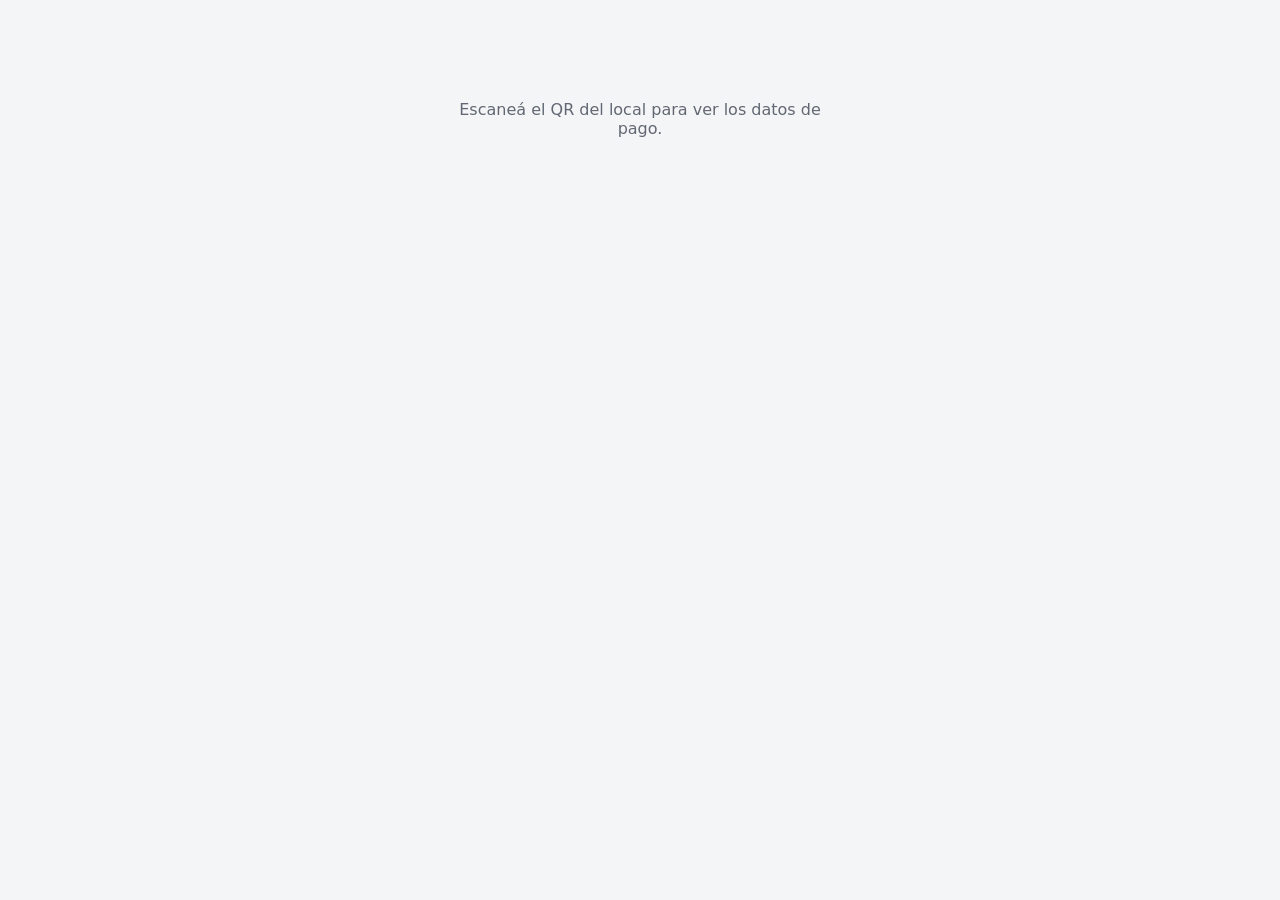
<file: index.html>
<!DOCTYPE html>
<html lang="es-AR">
<head>
  <meta charset="utf-8">
  <meta name="viewport" content="width=device-width, initial-scale=1">
  <meta name="robots" content="noindex, nofollow">
  <meta http-equiv="Content-Security-Policy" content="default-src 'none'; style-src 'self'; base-uri 'none'; form-action 'none'">
  <title>Pagos</title>
  <link rel="stylesheet" href="estilos.css">
</head>
<body>
  <main>
    <p class="error">Escaneá el QR del local para ver los datos de pago.</p>
  </main>
</body>
</html>
</file>
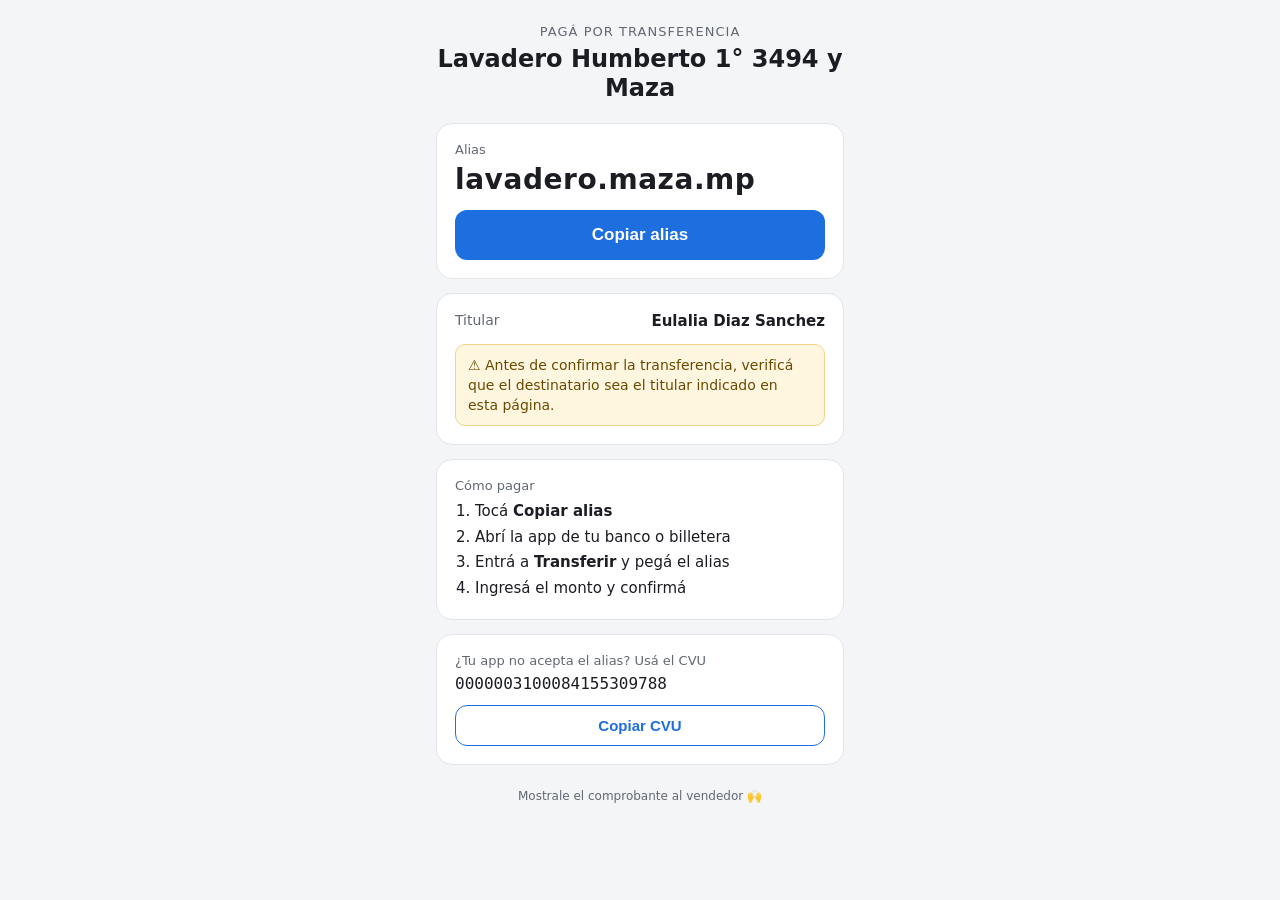
<file: v1/index.html>
<!DOCTYPE html>
<html lang="es-AR">
<head>
  <meta charset="utf-8">
  <meta name="viewport" content="width=device-width, initial-scale=1">
  <meta name="robots" content="noindex, nofollow">
  <meta http-equiv="Content-Security-Policy" content="default-src 'none'; script-src 'self'; style-src 'self'; img-src 'self' https://*.goatcounter.com; base-uri 'none'; form-action 'none'">
  <meta name="referrer" content="strict-origin-when-cross-origin">
  <title>Pagar por transferencia</title>
  <link rel="stylesheet" href="../estilos.css">
</head>
<body data-vendedor="v1">
  <main id="app">
    <header class="encabezado">
      <p class="etiqueta">Pagá por transferencia</p>
      <h1 data-campo="nombre"></h1>
    </header>

    <section class="card">
      <p class="campo-label">Alias</p>
      <p class="alias" data-campo="alias"></p>
      <button class="btn" type="button" data-copiar="alias">Copiar alias</button>
    </section>

    <section class="card">
      <dl class="datos">
        <div><dt>Titular</dt><dd data-campo="titular"></dd></div>
      </dl>
      <p class="advertencia" role="note">⚠️ Antes de confirmar la transferencia, verificá que el destinatario sea el titular indicado en esta página.</p>
    </section>

    <section class="card">
      <p class="campo-label">Cómo pagar</p>
      <ol class="pasos">
        <li>Tocá <strong>Copiar alias</strong></li>
        <li>Abrí la app de tu banco o billetera</li>
        <li>Entrá a <strong>Transferir</strong> y pegá el alias</li>
        <li>Ingresá el monto y confirmá</li>
      </ol>
    </section>

    <section class="card">
      <p class="campo-label">¿Tu app no acepta el alias? Usá el CVU</p>
      <p class="cvu" data-campo="cvu"></p>
      <button class="btn secundario" type="button" data-copiar="cvu">Copiar CVU</button>
    </section>

    <footer>Mostrale el comprobante al vendedor 🙌</footer>
  </main>

  <div class="toast" id="toast" role="status" aria-live="polite"></div>

  <script src="datos.js"></script>
  <script src="../app.js"></script>
</body>
</html>
</file>
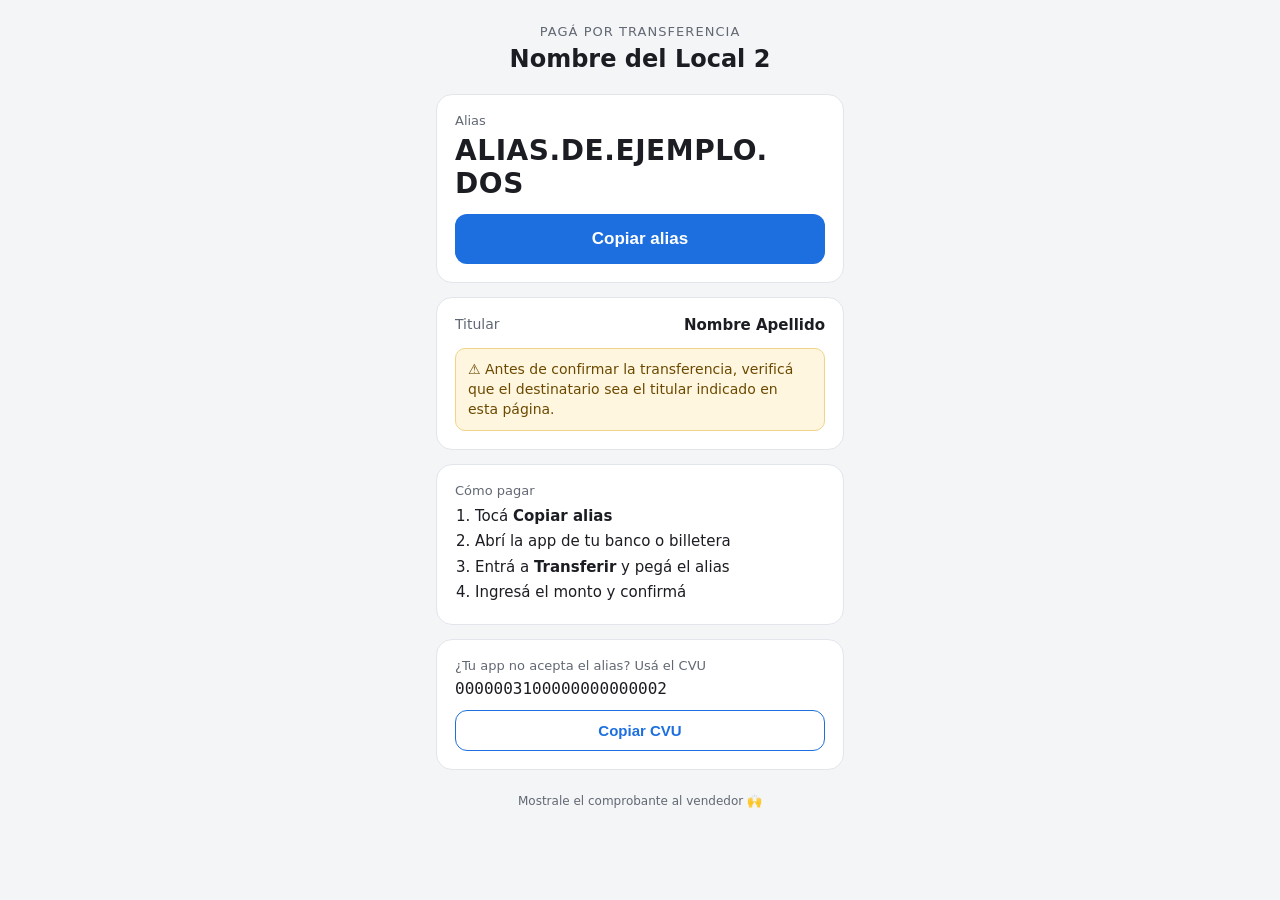
<file: v2/index.html>
<!DOCTYPE html>
<html lang="es-AR">
<head>
  <meta charset="utf-8">
  <meta name="viewport" content="width=device-width, initial-scale=1">
  <meta name="robots" content="noindex, nofollow">
  <meta http-equiv="Content-Security-Policy" content="default-src 'none'; script-src 'self'; style-src 'self'; img-src 'self' https://*.goatcounter.com; base-uri 'none'; form-action 'none'">
  <meta name="referrer" content="strict-origin-when-cross-origin">
  <title>Pagar por transferencia</title>
  <link rel="stylesheet" href="../estilos.css">
</head>
<body data-vendedor="v2">
  <main id="app">
    <header class="encabezado">
      <p class="etiqueta">Pagá por transferencia</p>
      <h1 data-campo="nombre"></h1>
    </header>

    <section class="card">
      <p class="campo-label">Alias</p>
      <p class="alias" data-campo="alias"></p>
      <button class="btn" type="button" data-copiar="alias">Copiar alias</button>
    </section>

    <section class="card">
      <dl class="datos">
        <div><dt>Titular</dt><dd data-campo="titular"></dd></div>
      </dl>
      <p class="advertencia" role="note">⚠️ Antes de confirmar la transferencia, verificá que el destinatario sea el titular indicado en esta página.</p>
    </section>

    <section class="card">
      <p class="campo-label">Cómo pagar</p>
      <ol class="pasos">
        <li>Tocá <strong>Copiar alias</strong></li>
        <li>Abrí la app de tu banco o billetera</li>
        <li>Entrá a <strong>Transferir</strong> y pegá el alias</li>
        <li>Ingresá el monto y confirmá</li>
      </ol>
    </section>

    <section class="card">
      <p class="campo-label">¿Tu app no acepta el alias? Usá el CVU</p>
      <p class="cvu" data-campo="cvu"></p>
      <button class="btn secundario" type="button" data-copiar="cvu">Copiar CVU</button>
    </section>

    <footer>Mostrale el comprobante al vendedor 🙌</footer>
  </main>

  <div class="toast" id="toast" role="status" aria-live="polite"></div>

  <!-- Datos SOLO de este vendedor -->
  <script src="datos.js"></script>
  <script src="../app.js"></script>
</body>
</html>
</file>
<file: estilos.css>
:root {
  --bg: #f4f5f7;
  --card: #ffffff;
  --texto: #1b1d22;
  --suave: #626873;
  --borde: #e2e5ea;
  --acento: #1d6fe0;
  --acento-texto: #ffffff;
  --ok: #1f9d55;
  --radio: 16px;
  --aviso-bg: #fff6e0;
  --aviso-texto: #6b4a00;
  --aviso-borde: #f1d48a;
}

@media (prefers-color-scheme: dark) {
  :root {
    --bg: #111317;
    --card: #1b1e24;
    --texto: #eef0f3;
    --suave: #9aa1ad;
    --borde: #2c3038;
    --acento: #4c8ff0;
    --aviso-bg: #2e2612;
    --aviso-texto: #f3d999;
    --aviso-borde: #5a4a20;
  }
}

* { box-sizing: border-box; }

html, body {
  margin: 0;
  background: var(--bg);
  color: var(--texto);
  font-family: system-ui, -apple-system, "Segoe UI", Roboto, sans-serif;
  -webkit-text-size-adjust: 100%;
}

main {
  max-width: 440px;
  margin: 0 auto;
  padding: 24px 16px 40px;
}

.encabezado { text-align: center; margin-bottom: 20px; }
.encabezado .etiqueta {
  font-size: 13px;
  text-transform: uppercase;
  letter-spacing: .08em;
  color: var(--suave);
  margin: 0 0 6px;
}
.encabezado h1 { font-size: 24px; margin: 0; line-height: 1.2; }

.card {
  background: var(--card);
  border: 1px solid var(--borde);
  border-radius: var(--radio);
  padding: 18px;
  margin-bottom: 14px;
}

.campo-label {
  font-size: 13px;
  color: var(--suave);
  margin: 0 0 6px;
}

.alias {
  font-size: clamp(20px, 6.5vw, 28px);
  font-weight: 700;
  overflow-wrap: anywhere;
  margin: 0 0 14px;
  letter-spacing: .02em;
  user-select: all;
  -webkit-user-select: all;
}

.cvu {
  font-family: ui-monospace, Menlo, Consolas, monospace;
  font-size: 16px;
  word-break: break-all;
  margin: 0 0 12px;
  user-select: all;
  -webkit-user-select: all;
}

.btn {
  display: block;
  width: 100%;
  border: 0;
  border-radius: 12px;
  padding: 15px 16px;
  font-size: 17px;
  font-weight: 600;
  cursor: pointer;
  background: var(--acento);
  color: var(--acento-texto);
  transition: transform .08s ease, background .2s ease;
}
.btn:active { transform: scale(.98); }
.btn.secundario {
  background: transparent;
  color: var(--acento);
  border: 1.5px solid var(--acento);
  padding: 11px 14px;
  font-size: 15px;
}
.btn.copiado { background: var(--ok); color: #fff; border-color: var(--ok); }

.datos { display: grid; gap: 10px; margin: 0; }
.datos div { display: flex; justify-content: space-between; gap: 12px; }
.datos dt { color: var(--suave); font-size: 14px; }
.datos dd { margin: 0; font-weight: 600; text-align: right; font-size: 15px; }

.advertencia {
  font-size: 14px;
  line-height: 1.45;
  margin: 14px 0 0;
  padding: 10px 12px;
  border-radius: 10px;
  background: var(--aviso-bg);
  color: var(--aviso-texto);
  border: 1px solid var(--aviso-borde);
}

.pasos { margin: 0; padding-left: 20px; line-height: 1.7; font-size: 15px; }
.pasos strong { color: var(--texto); }

.toast {
  position: fixed;
  left: 50%;
  bottom: calc(24px + env(safe-area-inset-bottom));
  transform: translate(-50%, 20px);
  background: var(--texto);
  color: var(--bg);
  padding: 12px 18px;
  border-radius: 999px;
  font-size: 15px;
  opacity: 0;
  pointer-events: none;
  transition: opacity .2s ease, transform .2s ease;
}
.toast.visible { opacity: 1; transform: translate(-50%, 0); }

.error { text-align: center; color: var(--suave); padding: 60px 0; }

footer { text-align: center; font-size: 12px; color: var(--suave); margin-top: 24px; }
</file>
